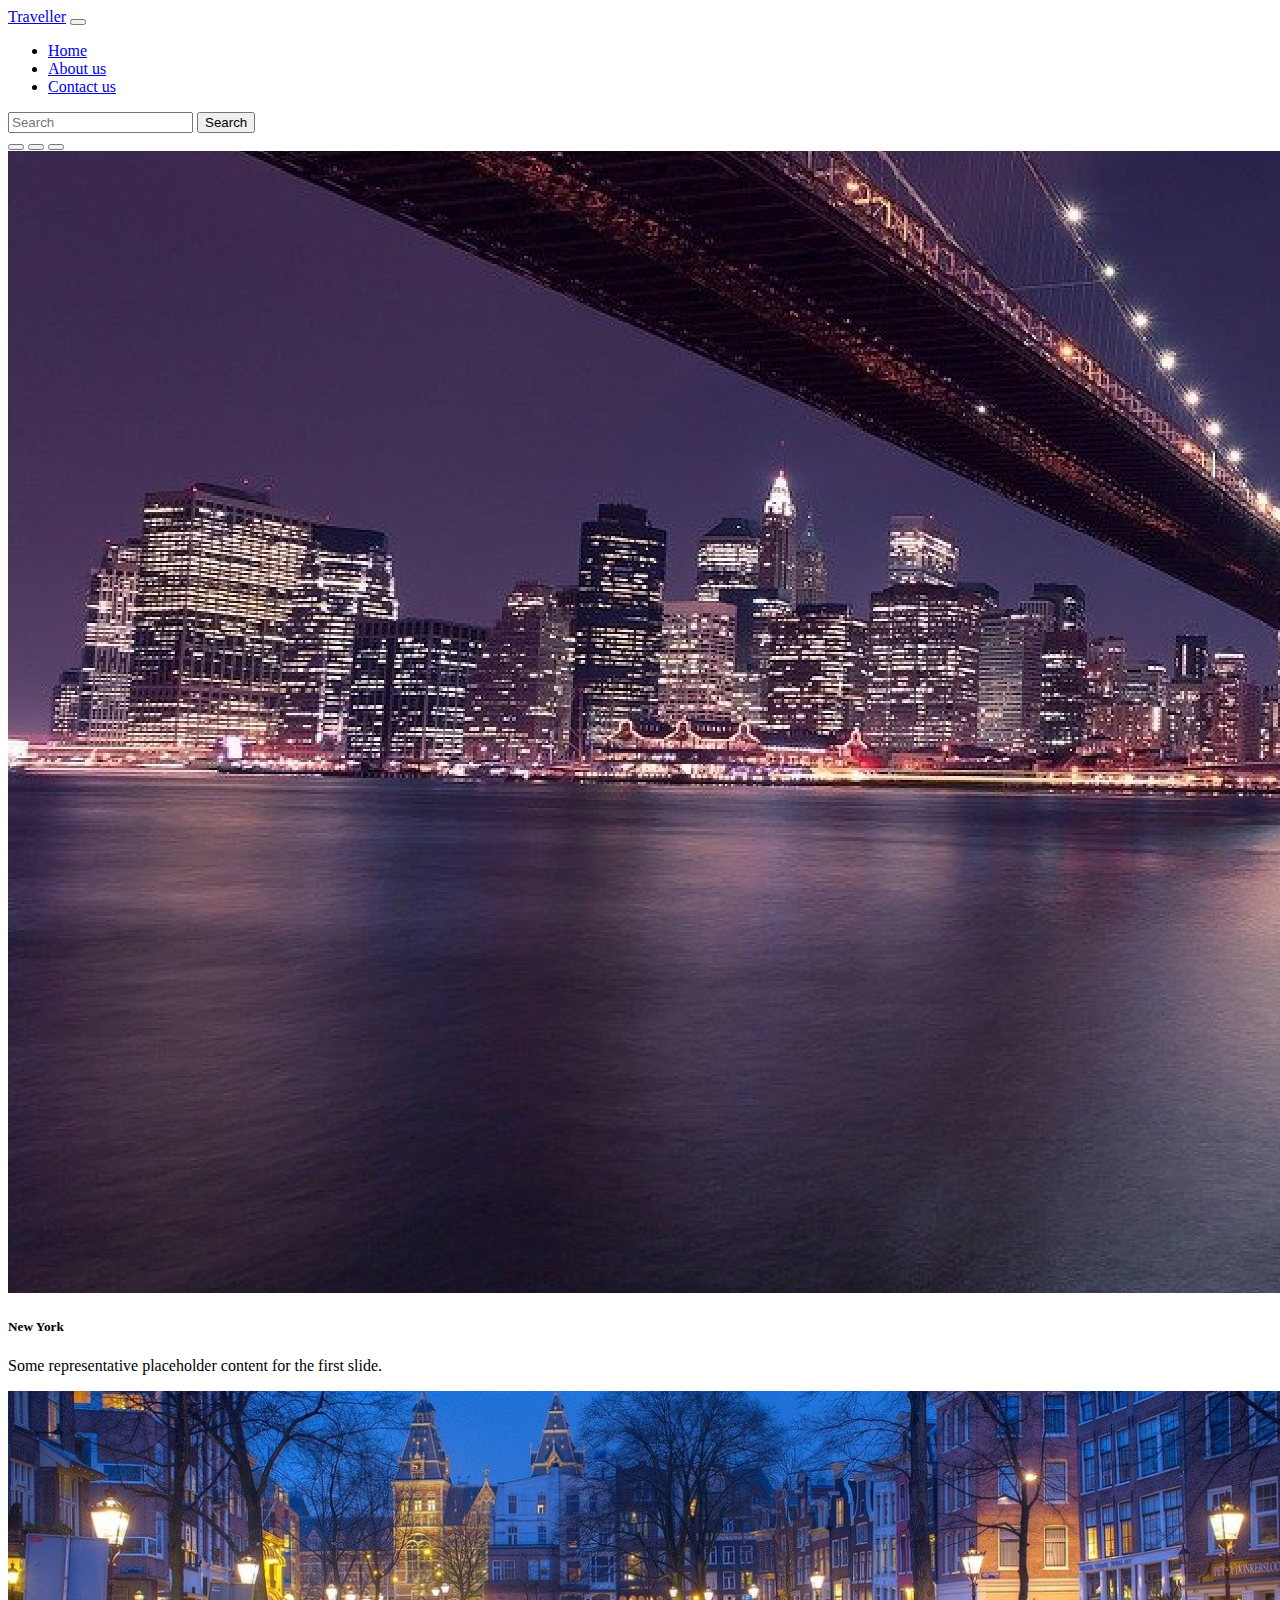
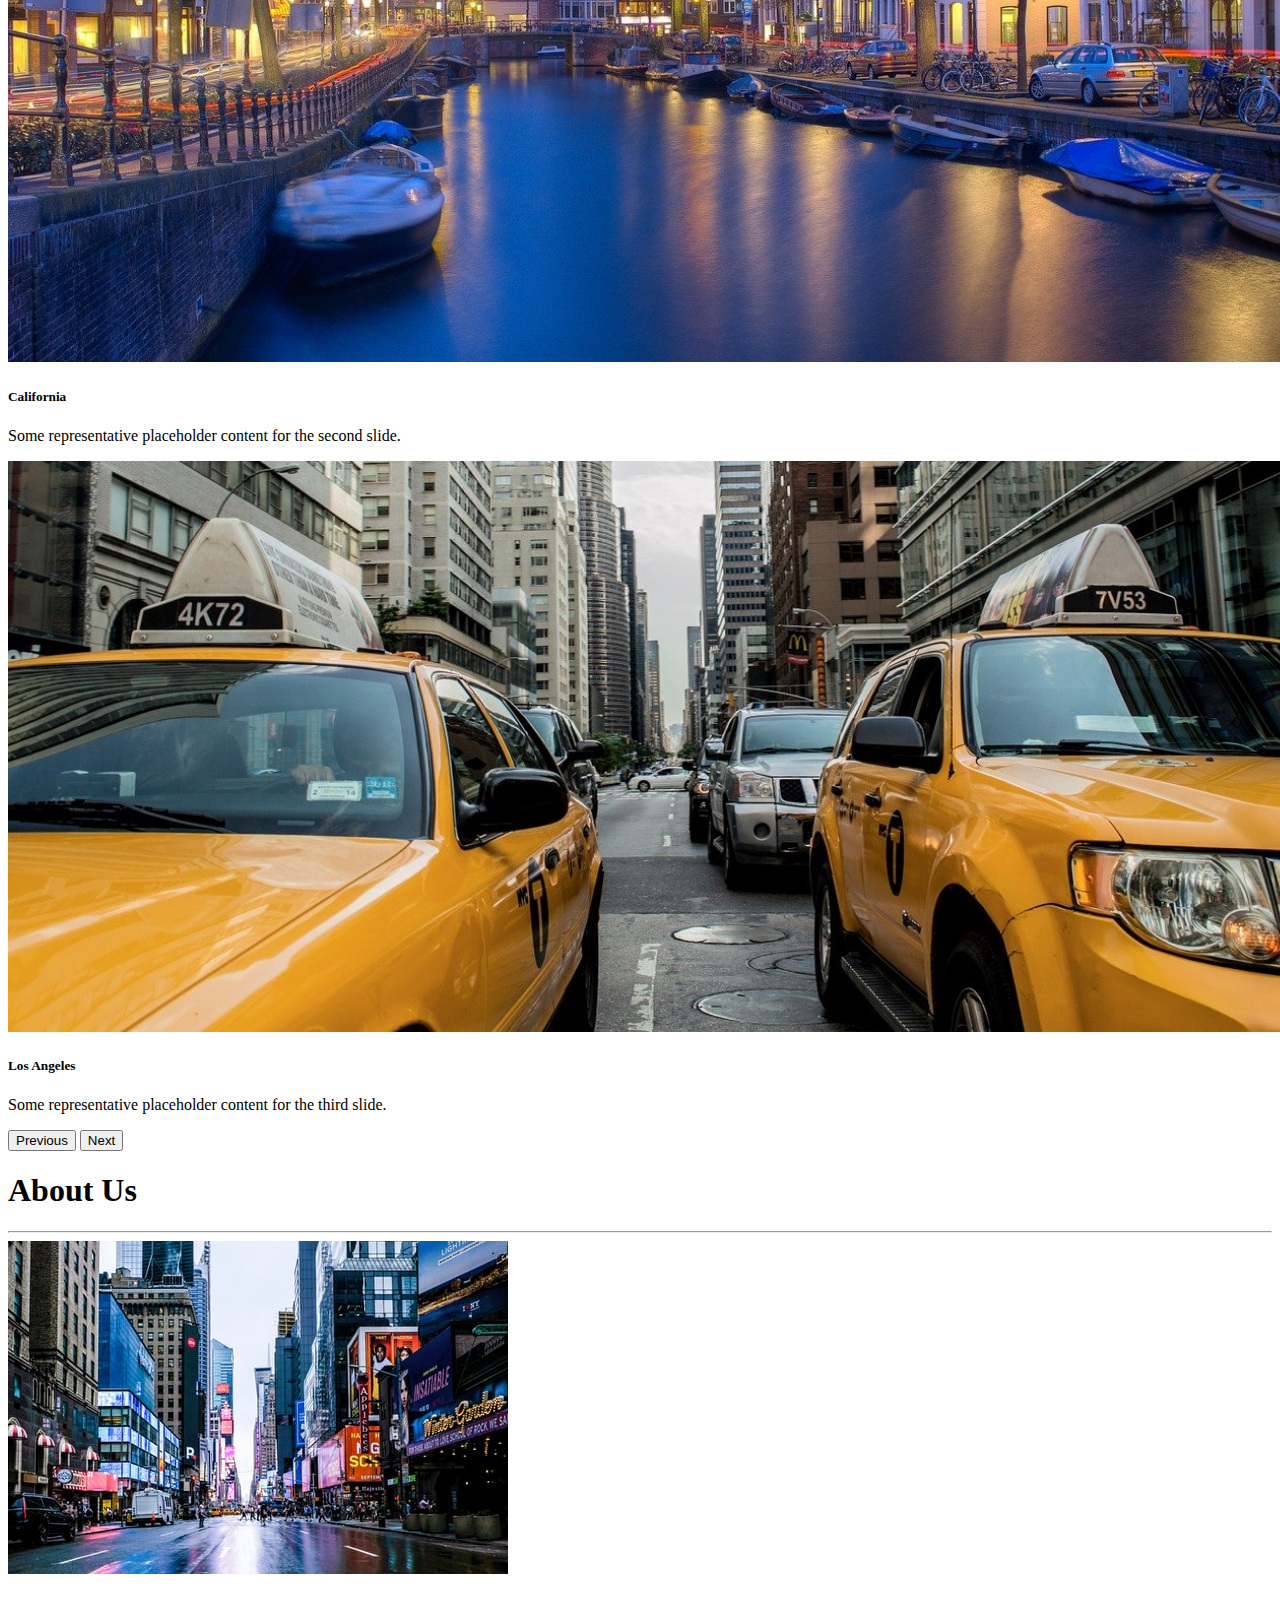
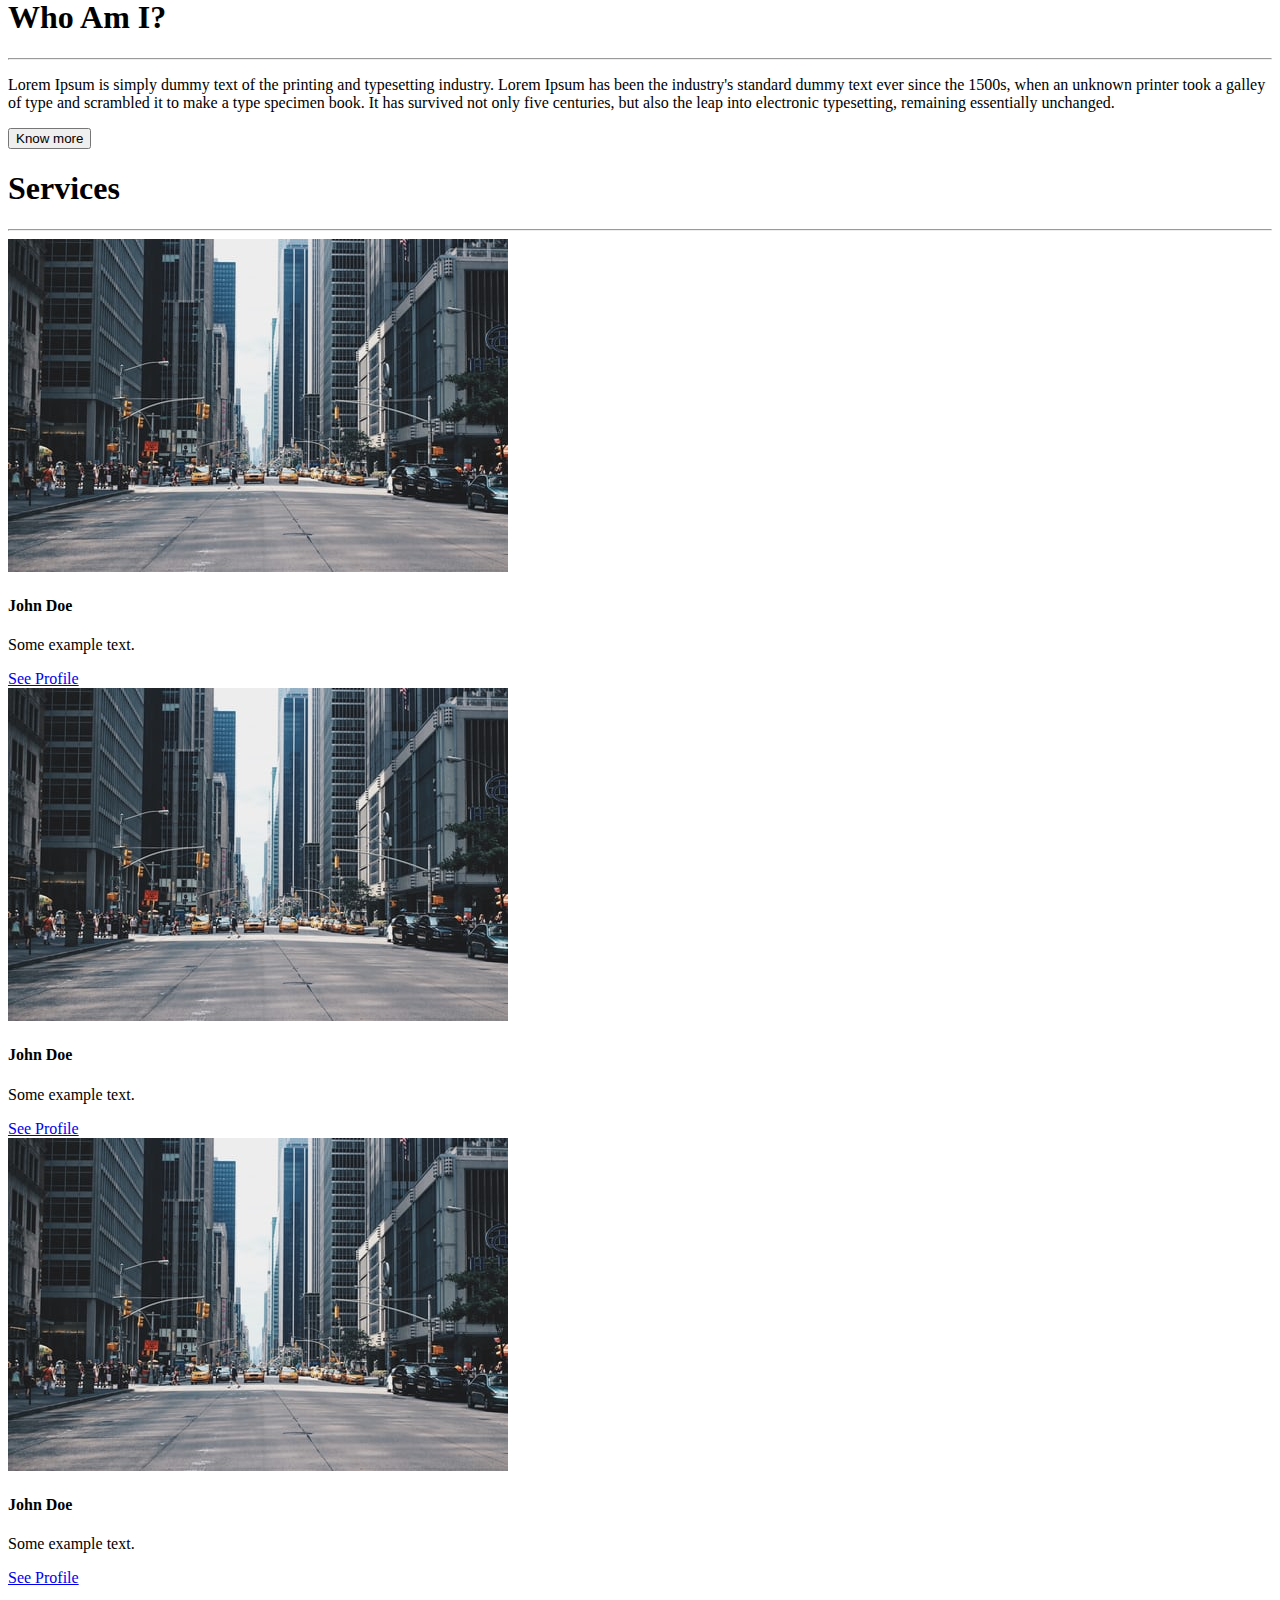
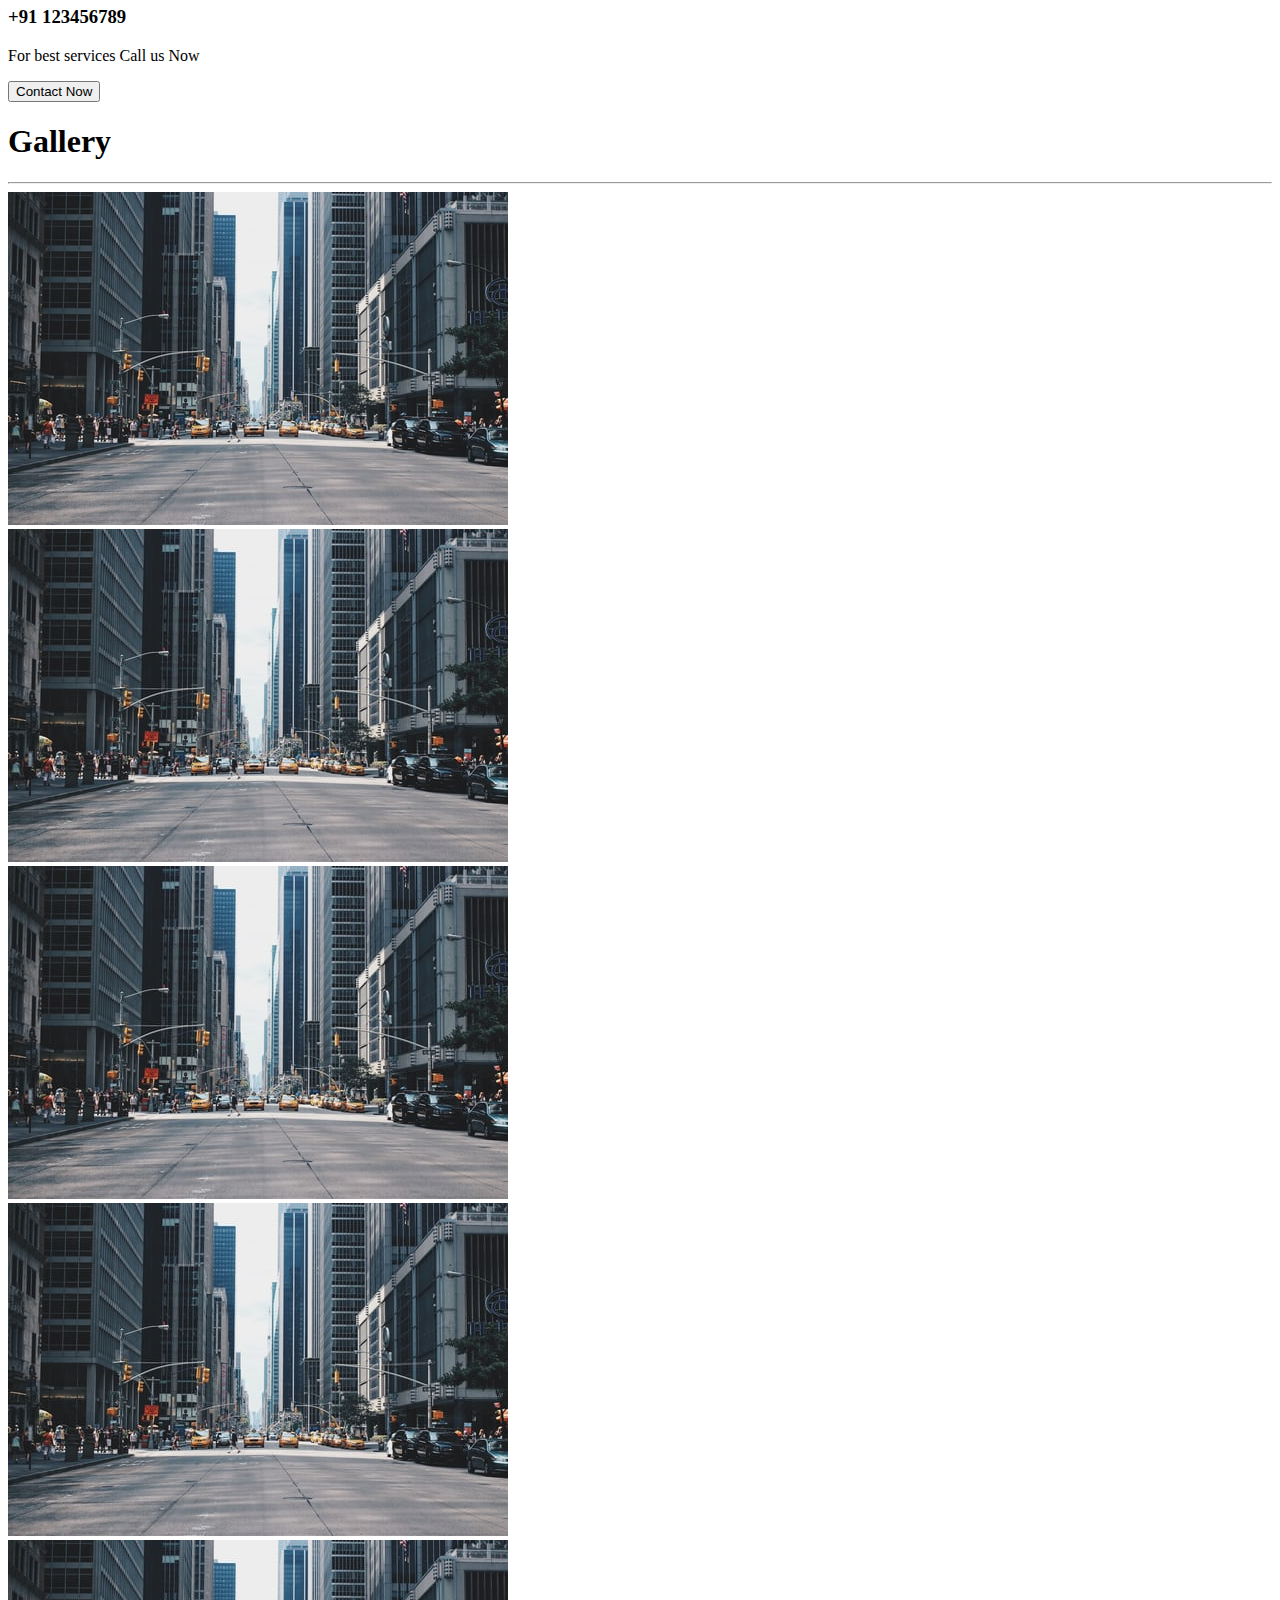
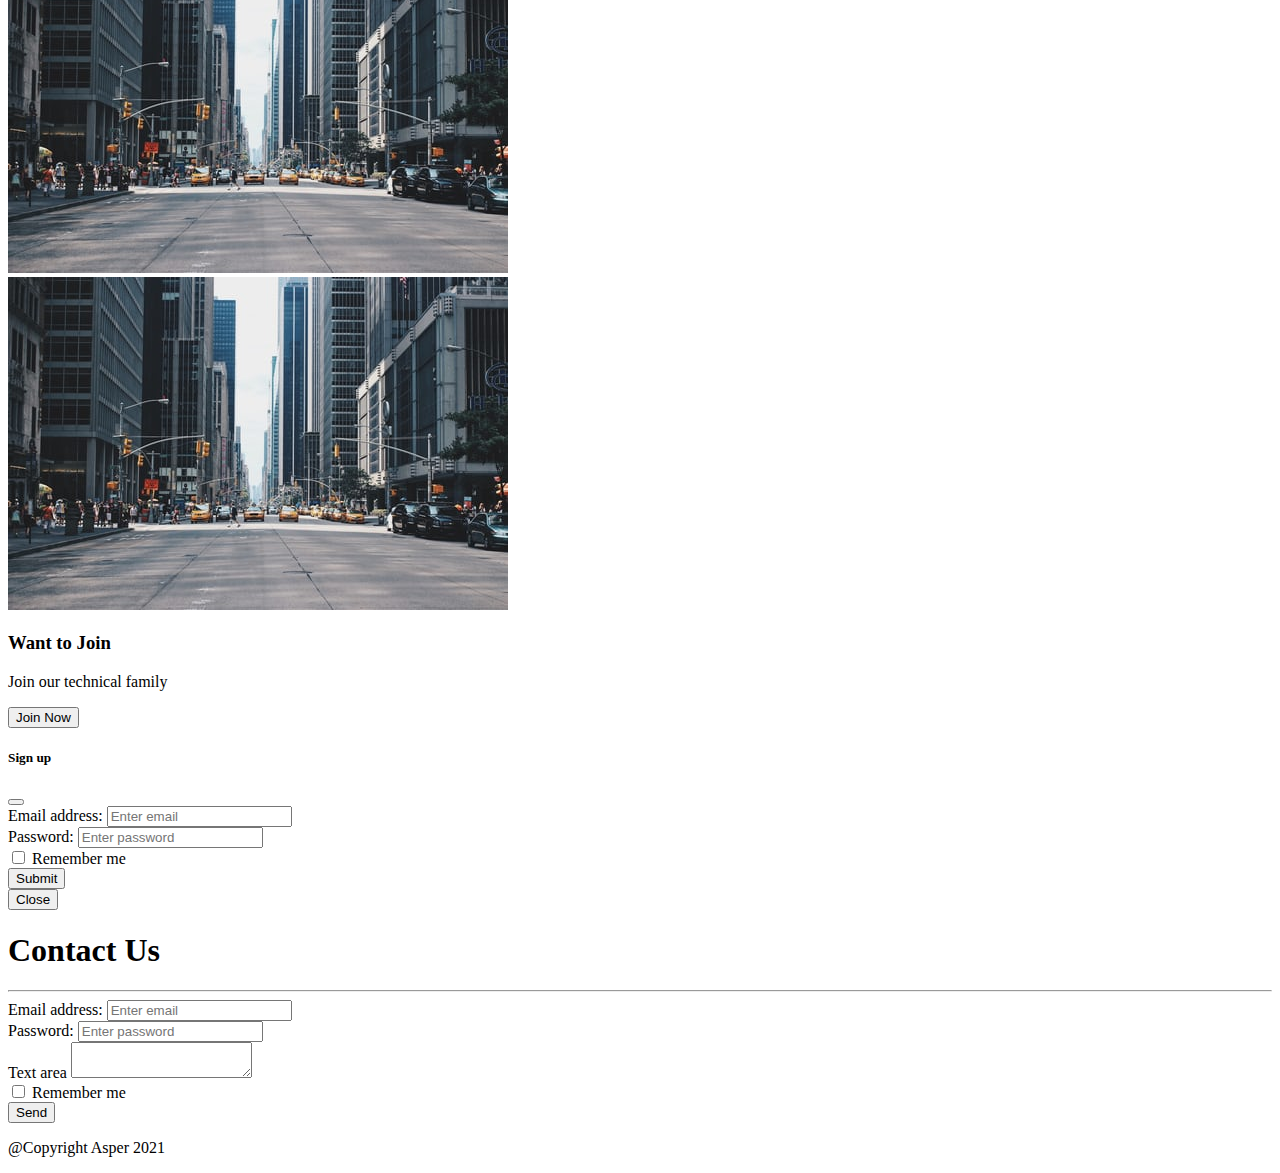
<file: index.html>
<!doctype html>
<html lang="en">
  <head>
    <!-- Required meta tags -->
    <meta charset="utf-8">
    <meta name="viewport" content="width=device-width, initial-scale=1">

    <!-- Bootstrap CSS -->
    <link href="https://cdn.jsdelivr.net/npm/bootstrap@5.0.2/dist/css/bootstrap.min.css" rel="stylesheet" integrity="sha384-EVSTQN3/azprG1Anm3QDgpJLIm9Nao0Yz1ztcQTwFspd3yD65VohhpuuCOmLASjC" crossorigin="anonymous">

    <title>Hello, world!</title>
  </head>
  <body>
    <nav class="navbar navbar-expand-lg navbar-dark bg-dark">
        <div class="container-fluid">
          <a class="navbar-brand" href="#">Traveller</a>
          <button class="navbar-toggler" type="button" data-bs-toggle="collapse" data-bs-target="#navbarSupportedContent" aria-controls="navbarSupportedContent" aria-expanded="false" aria-label="Toggle navigation">
            <span class="navbar-toggler-icon"></span>
          </button>
          <div class="collapse navbar-collapse ml-auto" id="navbarSupportedContent">
            <ul class="navbar-nav me-auto mb-2 mb-lg-0 mr-auto">
              <li class="nav-item">
                <a class="nav-link active" aria-current="page" href="#">Home</a>
              </li>
              <li class="nav-item">
                <a class="nav-link" href="aboutus.html">About us</a>
              </li>
              <li class="nav-item">
                <a class="nav-link" href="#">Contact us</a>
              </li>
           
            </ul>
            <form class="d-flex">
              <input class="form-control me-2" type="search" placeholder="Search" aria-label="Search">
              <button class="btn btn-outline-success" type="submit">Search</button>
            </form>
          </div>
        </div>
      </nav>
      <div id="carouselExampleCaptions" class="carousel slide" data-bs-ride="carousel">
        <div class="carousel-indicators">
          <button type="button" data-bs-target="#carouselExampleCaptions" data-bs-slide-to="0" class="active" aria-current="true" aria-label="Slide 1"></button>
          <button type="button" data-bs-target="#carouselExampleCaptions" data-bs-slide-to="1" aria-label="Slide 2"></button>
          <button type="button" data-bs-target="#carouselExampleCaptions" data-bs-slide-to="2" aria-label="Slide 3"></button>
        </div>
        <div class="carousel-inner">
          <div class="carousel-item active">
            <img src="Homes1.jpg" class="d-block w-100 img-fluid" alt="...">
            <div class="carousel-caption d-none d-md-block">
              <h5>New York</h5>
              <p>Some representative placeholder content for the first slide.</p>
            </div>
          </div>
          <div class="carousel-item">
            <img src="hs2.jpg" class="d-block w-100 img-fluid" alt="...">
            <div class="carousel-caption d-none d-md-block">
              <h5>California</h5>
              <p>Some representative placeholder content for the second slide.</p>
            </div>
          </div>
          <div class="carousel-item">
            <img src="hs3.jpg" class="d-block w-100 img-fluid" alt="...">
            <div class="carousel-caption d-none d-md-block">
              <h5>Los Angeles</h5>
              <p>Some representative placeholder content for the third slide.</p>
            </div>
          </div>
        </div>
        <button class="carousel-control-prev" type="button" data-bs-target="#carouselExampleCaptions" data-bs-slide="prev">
          <span class="carousel-control-prev-icon" aria-hidden="true"></span>
          <span class="visually-hidden">Previous</span>
        </button>
        <button class="carousel-control-next" type="button" data-bs-target="#carouselExampleCaptions" data-bs-slide="next">
          <span class="carousel-control-next-icon" aria-hidden="true"></span>
          <span class="visually-hidden">Next</span>
        </button>
      </div>

      <section>
          <div class="container">
              <h1 class="text-center text-capitalize pt-5">About Us</h1>
              <hr class="w-25 mx-auto mb-5">

              <div class="row mb-5">
                  <div class="col-md-6 col-xs-6 mb-3">
                      <img src="about.jpg" alt="" class="img-fluid">
                  </div>
                  <div class="col-md-6">
                      <h1>Who Am I?</h1>
                      <hr>
                      <p>Lorem Ipsum is simply dummy text of the printing and typesetting industry. Lorem Ipsum has been the industry's standard dummy text ever since the 1500s, when an unknown printer took a galley of type and scrambled it to make a type specimen book. It has survived not only 
                          five centuries, but also the leap into electronic typesetting, remaining essentially unchanged.</p>
                          <button class="btn bg-primary">Know more</button>
                  </div>
              </div>
          </div>
      </section>
<!-- services -->
<div class="container">
    <h1 class="text-center text-capitalize pt-5">Services</h1>
              <hr class="w-25 mx-auto mb-5">
         <div class="row text-center mb-5">
            <div class="col-lg-4 col-md-4 col-12">
                <div class="card">
                    <img class="card-img-top" src="gallery.jpg" alt="Card image">
                    <div class="card-body">
                      <h4 class="card-title">John Doe</h4>
                      <p class="card-text">Some example text.</p>
                      <a href="#" class="btn btn-primary">See Profile</a>
                    </div>
                  </div>
         </div>
         <div class="col-lg-4 col-md-4 col-12">
            <div class="card">
                <img class="card-img-top" src="gallery.jpg" alt="Card image">
                <div class="card-body">
                  <h4 class="card-title">John Doe</h4>
                  <p class="card-text">Some example text.</p>
                  <a href="#" class="btn btn-primary">See Profile</a>
                </div>
              </div>
     </div>
     <div class="col-lg-4 col-md-4 col-12">
        <div class="card">
            <img class="card-img-top" src="gallery.jpg" alt="Card image">
            <div class="card-body">
              <h4 class="card-title">John Doe</h4>
              <p class="card-text">Some example text.</p>
              <a href="#" class="btn btn-primary">See Profile</a>
            </div>
          </div>
 </div>
         </div>      
</div>
<section class="bg-primary">
  <article class="py-5 text-center">
    <div>
      <h3 class="display-4 text-white">+91 123456789</h3>
      <p>For best services Call us Now</p>
      <button class="btn btn-warning">Contact Now</button>
    </div>
  </article>
</section>

<!-- contact demo end -->
<div class="container">
  <h1 class="text-center text-capitalize pt-5">Gallery</h1>
            <hr class="w-25 mx-auto">
            <div class="row">
              <div class="col-lg-4 col-md-2 col-12 mb-4">
              <img src="gallery.jpg" alt="" class="img-fluid">
            </div>
            <div class="col-lg-4 col-md-2 col-12 mb-4">
              <img src="gallery.jpg" alt="" class="img-fluid">
            </div>
            <div class="col-lg-4 col-md-2 col-12 mb-4">
              <img src="gallery.jpg" alt="" class="img-fluid">
            </div>
            <div class="col-lg-4 col-md-2 col-12 mb-4">
              <img src="gallery.jpg" alt="" class="img-fluid">
            </div>
            <div class="col-lg-4 col-md-2 col-12 mb-4">
              <img src="gallery.jpg" alt="" class="img-fluid">
            </div>
            <div class="col-lg-4 col-md-2 col-12 mb-4">
              <img src="gallery.jpg" alt="" class="img-fluid">
            </div></div>
</div>
<!-- gallery end -->
<!-- Vertically centered modal -->
<section class="bg-primary">
  <article class="py-5 ">
    <div class="text-center">
      <h3 class="display-4 text-white">Want to Join</h3>
      <p>Join our technical family</p>
      <button type="button" class="btn btn-warning" data-bs-toggle="modal" data-bs-target="#exampleModal">Join Now</button>
    </div>

    <div class="modal fade" id="exampleModal" tabindex="-1" aria-labelledby="exampleModalLabel" aria-hidden="true">
      <div class="modal-dialog">
        <div class="modal-content">
          <div class="modal-header">
            <h5 class="modal-title" id="exampleModalLabel">Sign up</h5>
            <button type="button" class="btn-close" data-bs-dismiss="modal" aria-label="Close"></button>
          </div>
          <div class="modal-body">
            <form action="/action_page.php">
              <div class="form-group">
                <label for="email">Email address:</label>
                <input type="email" class="form-control" placeholder="Enter email" id="email">
              </div>
              <div class="form-group">
                <label for="pwd">Password:</label>
                <input type="password" class="form-control" placeholder="Enter password" id="pwd">
              </div>
              <div class="form-group form-check">
                <label class="form-check-label">
                  <input class="form-check-input" type="checkbox"> Remember me
                </label>
              </div>
              <button type="submit" class="btn btn-primary">Submit</button>
            </form>
            
          </div>
          <div class="modal-footer">
            <button type="button" class="btn btn-secondary" data-bs-dismiss="modal">Close</button>
           
          </div>
        </div>
      </div>
    </div>
</article>
</section>

<!-- contact us starts -->
<div class="container-fluid w-50 mb-5">
  <h1 class="text-center text-capitalize pt-5">Contact Us</h1>
            <hr class="w-25 mx-auto">
            <form action=" ">
              <div class="mb-3 ">
                <label for="email" class="my-3">Email address:</label>
                <input type="email" class="form-control" placeholder="Enter email" id="email">
              </div>
              <div class="form-group">
                <label for="pwd" class="my-3">Password:</label>
                <input type="password" class="form-control mb-4" placeholder="Enter password" id="pwd">
              </div>
              <div class="form-group">
               <label class="my-3">Text area</label>
               <textarea name="" id="" class="form-control" ></textarea>

              </div>
              <div class="form-group form-check">
              
                <label class="form-check-label" >
                  <input class="form-check-input" type="checkbox" > Remember me
                </label>
              </div>
              <button type="submit" class="btn btn-primary" class="my-3">Send</button>
            </form>
</div>
<footer>
  <p class="text-center bg-dark text-white pb-0 mb-0">@Copyright Asper 2021</p>
</footer>
    <script src="https://cdn.jsdelivr.net/npm/bootstrap@5.0.2/dist/js/bootstrap.bundle.min.js" integrity="sha384-MrcW6ZMFYlzcLA8Nl+NtUVF0sA7MsXsP1UyJoMp4YLEuNSfAP+JcXn/tWtIaxVXM" crossorigin="anonymous"></script>
    <script src="https://ajax.googleapis.com/ajax/libs/jquery/3.5.1/jquery.min.js"></script>
    <script src="https://cdn.jsdelivr.net/npm/@popperjs/core@2.9.2/dist/umd/popper.min.js" integrity="sha384-IQsoLXl5PILFhosVNubq5LC7Qb9DXgDA9i+tQ8Zj3iwWAwPtgFTxbJ8NT4GN1R8p" crossorigin="anonymous"></script>
    <script src="https://cdn.jsdelivr.net/npm/bootstrap@5.0.2/dist/js/bootstrap.min.js" integrity="sha384-cVKIPhGWiC2Al4u+LWgxfKTRIcfu0JTxR+EQDz/bgldoEyl4H0zUF0QKbrJ0EcQF" crossorigin="anonymous"></script>
  
  </body>
</html>
</file>
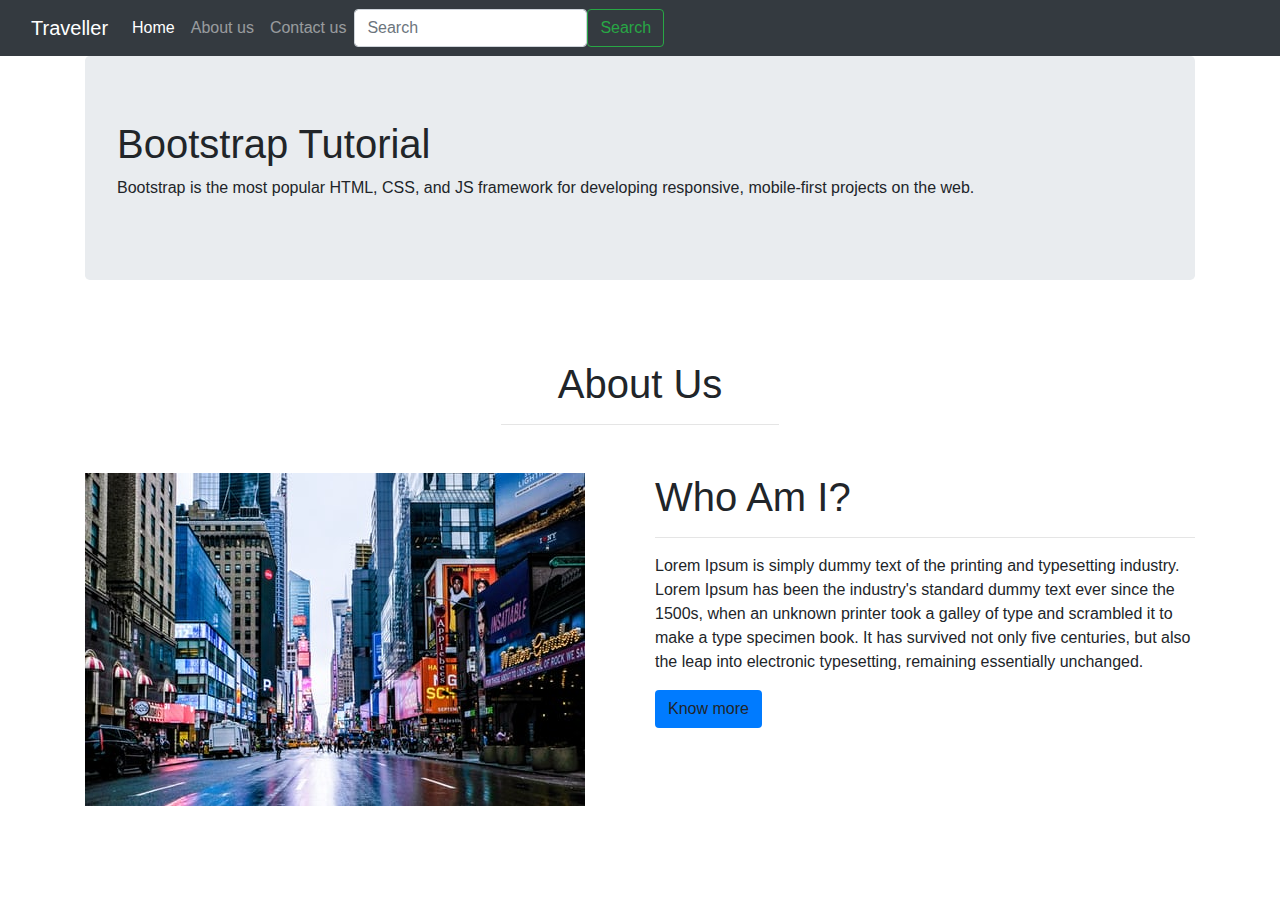
<file: aboutus.html>
<!DOCTYPE html>
<html lang="en">
<head>
    <meta charset="UTF-8">
    <meta name="viewport" content="width=device-width, initial-scale=1.0">
    <title>Document</title>
    <link href="https://cdn.jsdelivr.net/npm/bootstrap@5.0.2/dist/css/bootstrap.min.css" rel="stylesheet" integrity="sha384-EVSTQN3/azprG1Anm3QDgpJLIm9Nao0Yz1ztcQTwFspd3yD65VohhpuuCOmLASjC" crossorigin="anonymous">
    <link rel="stylesheet" href="https://maxcdn.bootstrapcdn.com/bootstrap/4.5.2/css/bootstrap.min.css">
  </head>
<body>
    
  <nav class="navbar navbar-expand-lg navbar-dark bg-dark">
    <div class="container-fluid">
      <a class="navbar-brand" href="#">Traveller</a>
      <button class="navbar-toggler" type="button" data-bs-toggle="collapse" data-bs-target="#navbarSupportedContent" aria-controls="navbarSupportedContent" aria-expanded="false" aria-label="Toggle navigation">
        <span class="navbar-toggler-icon"></span>
      </button>
      <div class="collapse navbar-collapse" id="navbarSupportedContent">
        <ul class="navbar-nav me-auto mb-2 mb-lg-0">
          <li class="nav-item">
            <a class="nav-link active" aria-current="page" href="index.html">Home</a>
          </li>
          <li class="nav-item">
            <a class="nav-link" href="aboutus.html">About us</a>
          </li>
          <li class="nav-item">
            <a class="nav-link" href="#">Contact us</a>
          </li>
       
        </ul>
        <form class="d-flex">
          <input class="form-control me-2" type="search" placeholder="Search" aria-label="Search">
          <button class="btn btn-outline-success" type="submit">Search</button>
        </form>
      </div>
    </div>
  </nav>
  <div class="container">
    <div class="jumbotron">
      <h1>Bootstrap Tutorial</h1>      
      <p>Bootstrap is the most popular HTML, CSS, and JS framework for developing responsive, mobile-first projects on the web.</p>
    </div>
     
  </div>
  
      <section>
        <div class="container">
            <h1 class="text-center text-capitalize pt-5 ">About Us</h1>
            <hr class="w-25 mx-auto mb-5">

            <div class="row mb-5">
                <div class="col-lg-6 col-md-6 mb-3">
                    <img src="about.jpg" alt="" class="img-fluid">
                </div>
                <div class="col-lg-6 col-md-6 col-12">
                    <h1>Who Am I?</h1>
                    <hr>
                    <p>Lorem Ipsum is simply dummy text of the printing and typesetting industry. Lorem Ipsum has been the industry's standard dummy text ever since the 1500s, when an unknown printer took a galley of type and scrambled it to make a type specimen book. It has survived not only 
                        five centuries, but also the leap into electronic typesetting, remaining essentially unchanged.</p>
                        <button class="btn bg-primary">Know more</button>
                </div>
            </div>
        </div>
    </section>
</body>
</html>
</file>
